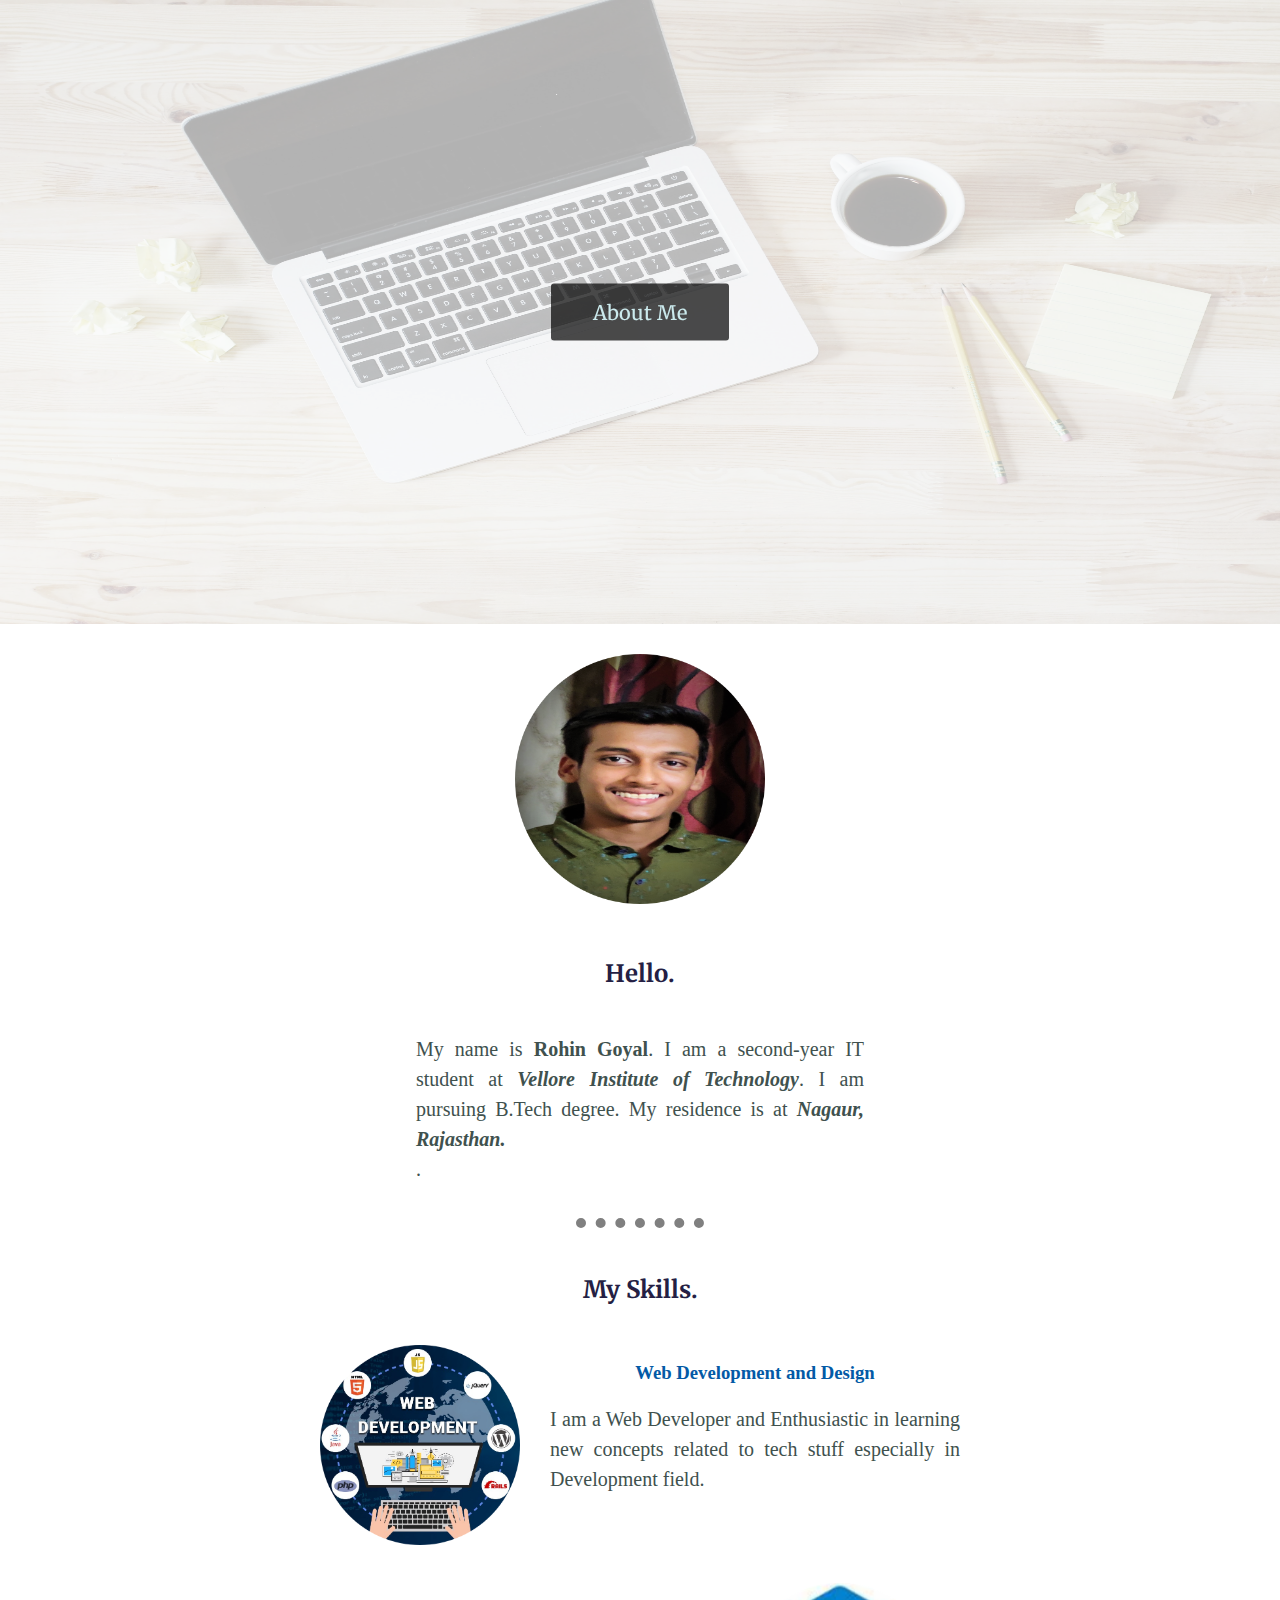
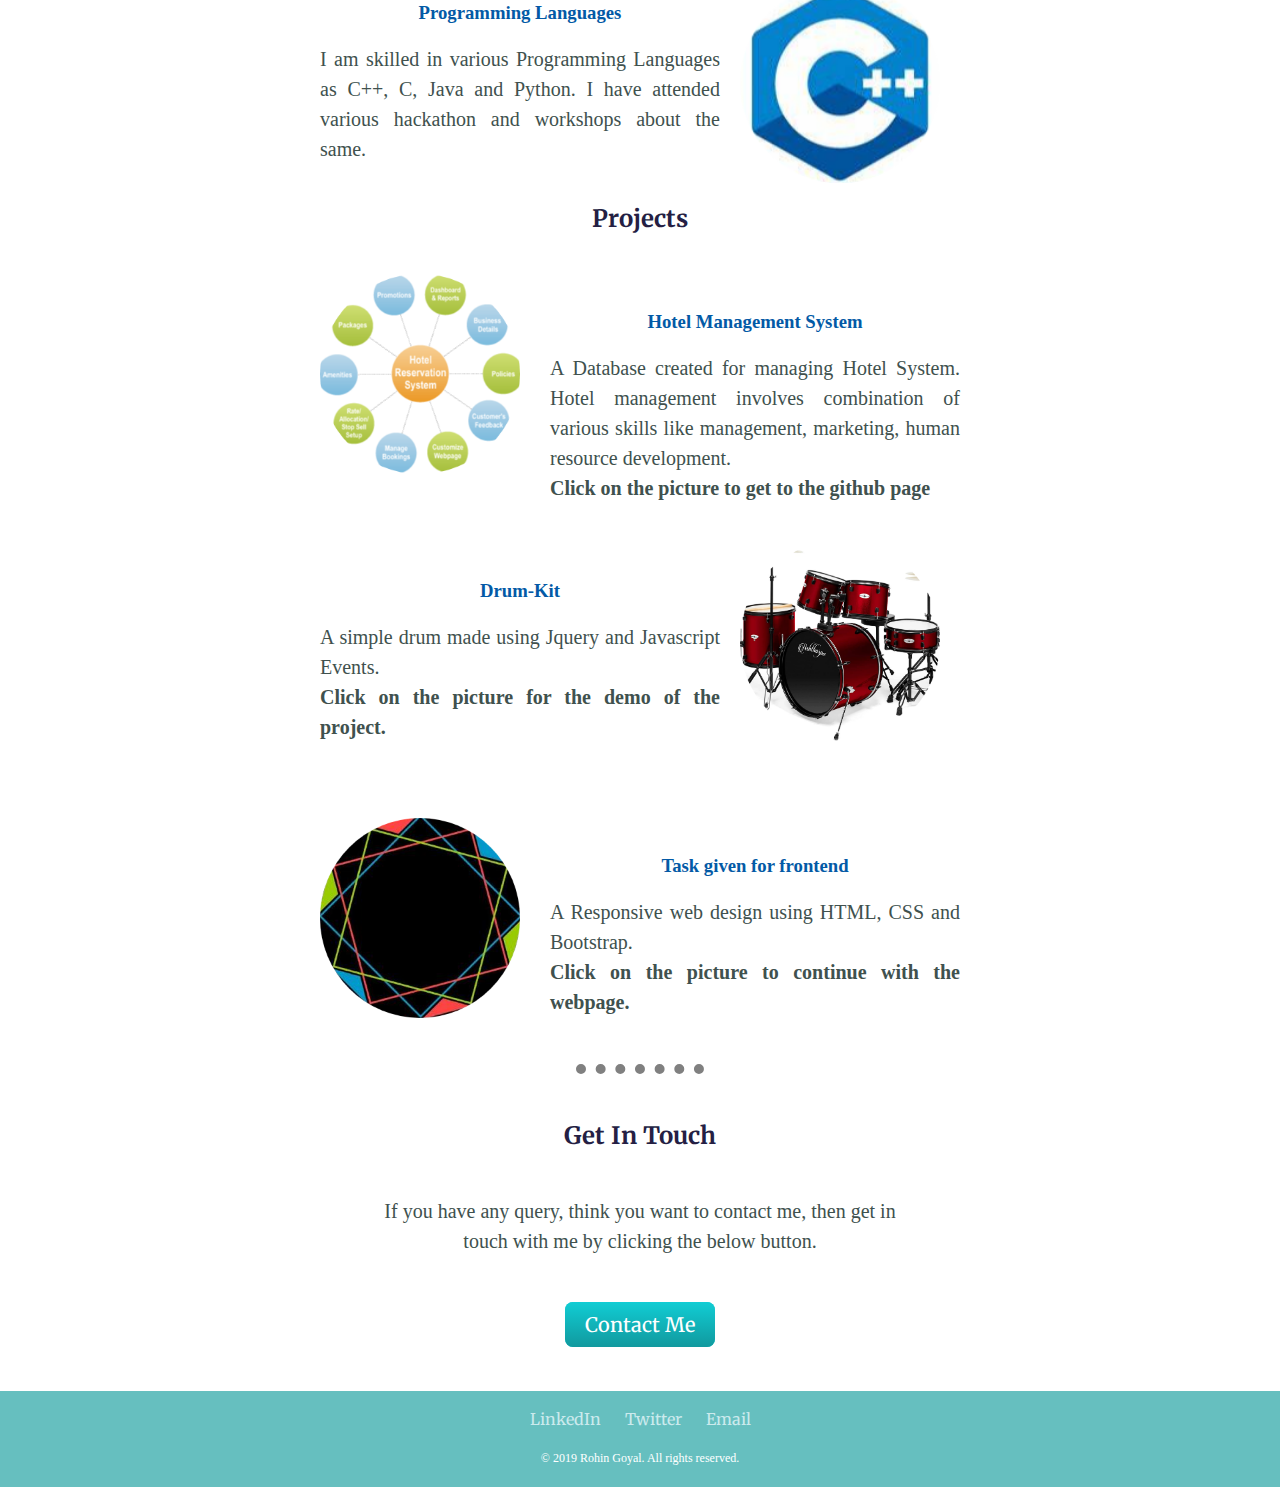
<file: index.html>
<!DOCTYPE html>
<html>
<head>
    <meta charset="UTF-8">
    <title>Rohin Goyal</title>
    <link rel="stylesheet" href="mysite.css">
    <link rel="icon" href="4.ico">
    <link href="https://fonts.googleapis.com/css2?family=Josefin+Slab:ital,wght@1,600&family=Merriweather:ital,wght@1,300&family=Parisienne&family=Sacramento&display=swap" rel="stylesheet">
</head>
<body>
    <div class="container">
        <img src="three.jpg" alt="Avatar" class="image">
        <div class="middle">
            <div class="text"><a href="#about">About Me</a></div>
        </div>
    </div>
    <section id="about">
        <div class="profile">
            <img class="Rohin"src="3.png" alt="Rohin Goyal">
            <h2>Hello.</h2>
            <p class="intro" style="text-align: justify;">My name is <strong>Rohin Goyal</strong>. I am a second-year IT student at <em><strong>Vellore Institute of Technology</strong></em>. I am pursuing B.Tech degree. My residence is at<em> <strong>Nagaur, Rajasthan. <br></strong></em>.</p>
        </div>
        <hr>
        <br>
        <div class="skills">
            <h2>My Skills.</h2>
            <div class="skill-row">
                <img class="web" src="6.png" alt="Web">
                <div class="skill-detail">
                    <br> 
                    <h3>Web Development and Design</h3>
                    <p style="text-align: justify;">I am a Web Developer and Enthusiastic in learning new concepts related to tech stuff especially in Development field.</p>
                </div>
            </div>
            <br><br>
            <div class="skill-row">
                <img class="c" src="1.png" alt="C++ image">
                <div>
                    <h3>Programming Languages</h3>
                    <p style="text-align: justify;">I am skilled in various Programming Languages as C++, C, Java and Python. I have attended various hackathon and workshops about the same.</p>
                </div>
            </div>
        </div>
    </section>
    <div class="Projects">
        <h2>Projects</h2>
        <div class="skill-row">
            <a href="https://github.com/rohingoyal456/Hotel-Management-System"><img class="web" src="7.png" alt="Web"></a>
            <div class="skill-detail">
                <br> 
                <h3>Hotel Management System</h3>
                <p style="text-align: justify;">A Database created for managing Hotel System. Hotel management involves combination of various skills like management, marketing, human resource development. <br><strong>Click on the picture to get to the github page</strong></p>
            </div>
        </div>
        <br><br>
        <div class="skill-row">
            <a href="https://rohingoyal456.github.io/Drum-Kit/"><img class="c" src="8.png" alt="C++ image"></a>
            <div>
                <h3>Drum-Kit</h3>
                <p style="text-align: justify;">A simple drum made using Jquery and Javascript Events. <br> <strong>Click on the picture for the demo of the project.</strong> </p>
            </div>
        </div>
    </div>
    <br><br>
    <div class="skill-row">
        <a href="https://rohingoyal456.github.io/Club-Landing-Page-/"><img class="web" src="9.png" alt="Web"></a>
        <div class="skill-detail">
            <br> 
            <h3>Task given for frontend</h3>
            <p style="text-align: justify;">A Responsive web design using HTML, CSS and Bootstrap. <br><strong>Click on the picture to continue with the webpage.</strong></p>
        </div>
    </div>
    <br><br><hr><br>
    <div class="contact-me">
        <h2>Get In Touch</h2>
        <p class="Contact_message">If you have any query, think you want to contact me, then get in touch with me by clicking the below button. <br>
        <br> </p>
        <a class="btn" href="mailto:rohingoyal456@gmail.com">Contact Me</a>
    </div>
    <br><br><br>
    <div class="bottom-container">
        <br>
        <a class="footer-link footer" href="https://www.linkedin.com">LinkedIn</a>
        <a class="footer-link footer" href="https://twitter.com">Twitter</a>
        <a class="footer-link footer" href="https://www.gmail.com">Email</a>
        <p class="Copyright">© 2019 Rohin Goyal. All rights reserved.</p>
    </div>
</body>
</html>
</file>
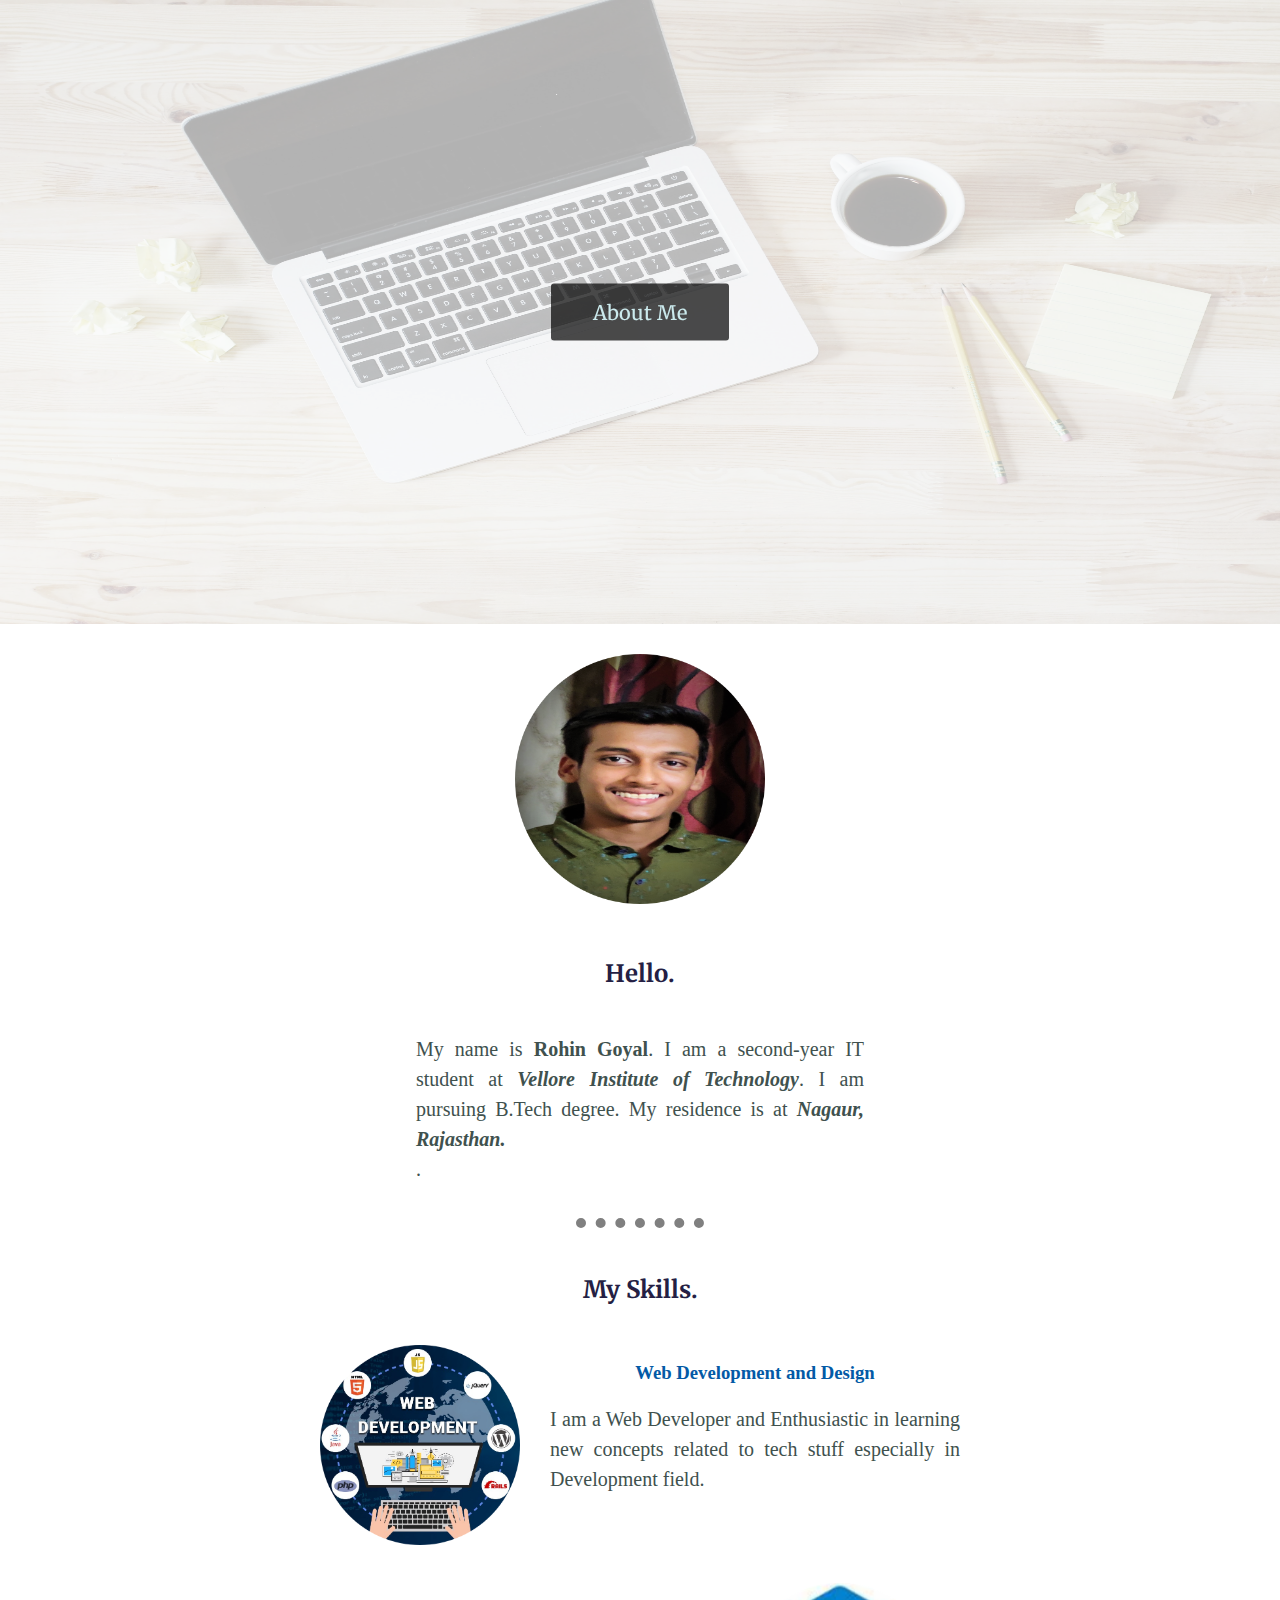
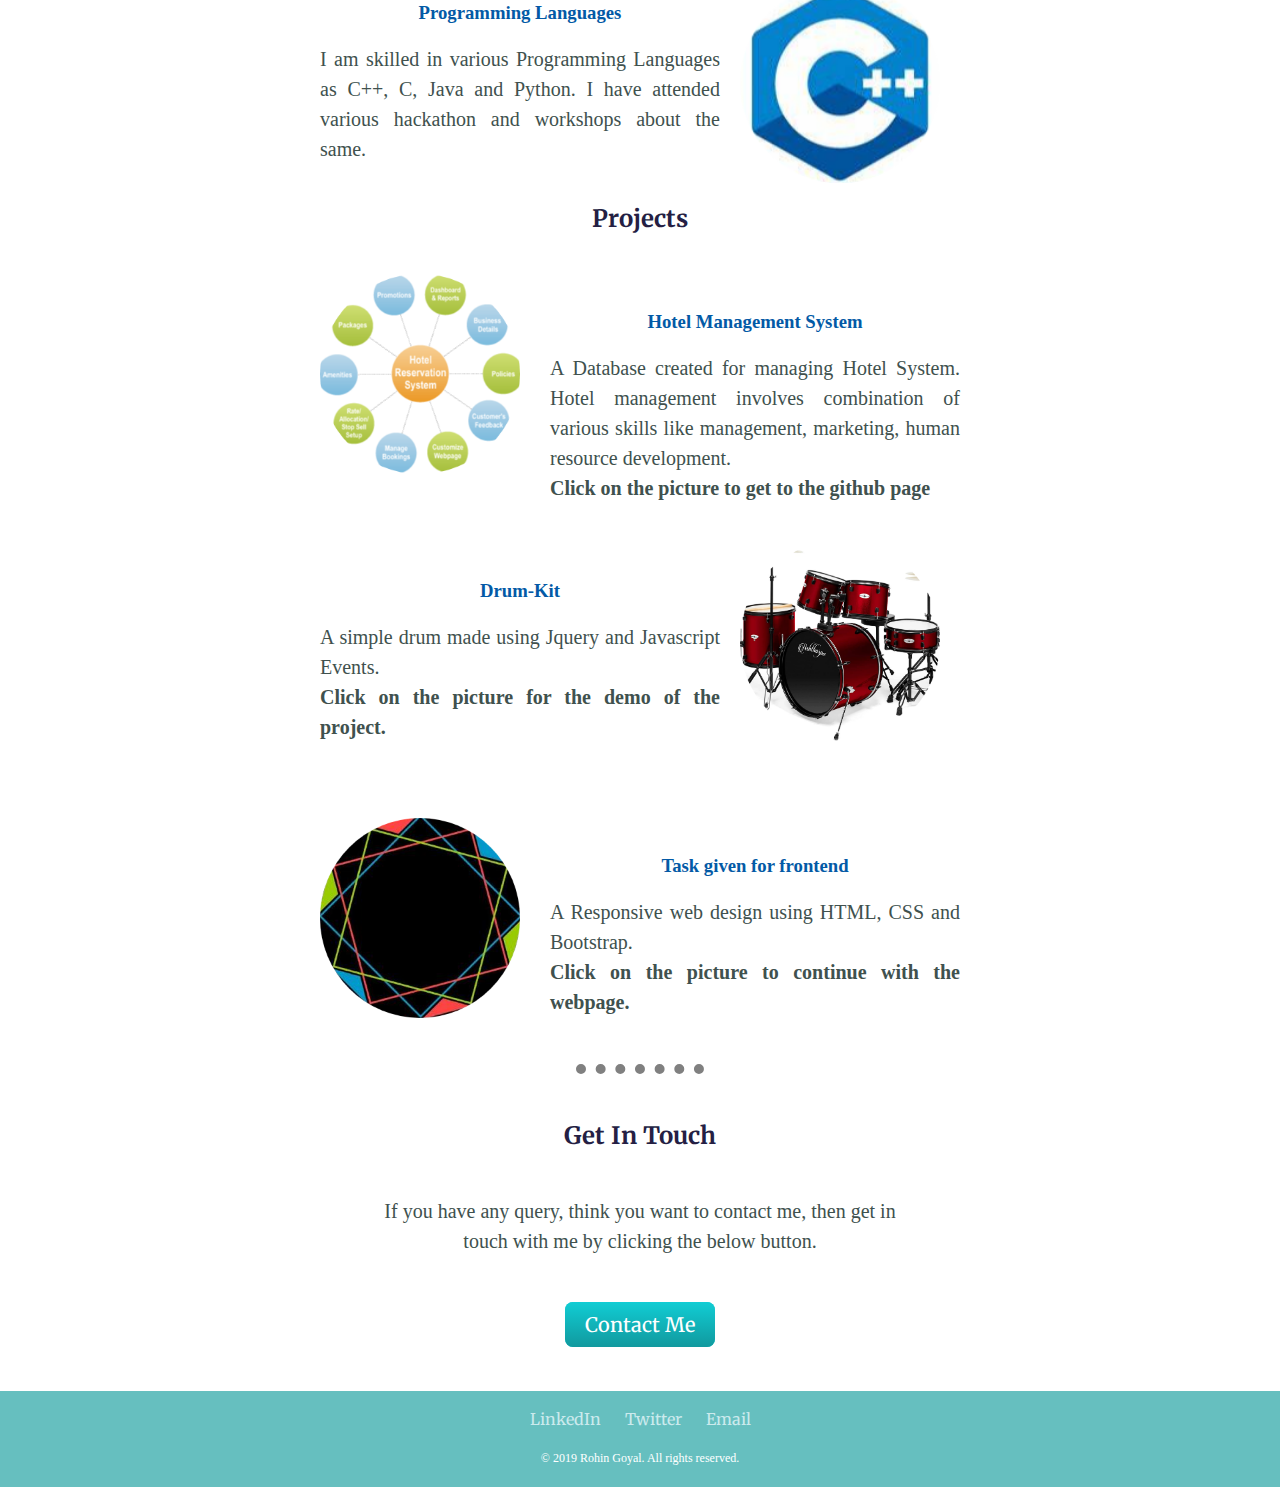
<file: my site.html>
<!DOCTYPE html>
<html>
<head>
    <meta charset="UTF-8">
    <title>Rohin Goyal</title>
    <link rel="stylesheet" href="mysite.css">
    <link rel="icon" href="4.ico">
    <link href="https://fonts.googleapis.com/css2?family=Josefin+Slab:ital,wght@1,600&family=Merriweather:ital,wght@1,300&family=Parisienne&family=Sacramento&display=swap" rel="stylesheet">
</head>
<body>
    <div class="container">
        <img src="three.jpg" alt="Avatar" class="image">
        <div class="middle">
            <div class="text"><a href="#about">About Me</a></div>
        </div>
    </div>
    <section id="about">
        <div class="profile">
            <img class="Rohin"src="3.png" alt="Rohin Goyal">
            <h2>Hello.</h2>
            <p class="intro" style="text-align: justify;">My name is <strong>Rohin Goyal</strong>. I am a second-year IT student at <em><strong>Vellore Institute of Technology</strong></em>. I am pursuing B.Tech degree. My residence is at<em> <strong>Nagaur, Rajasthan. <br></strong></em>.</p>
        </div>
        <hr>
        <br>
        <div class="skills">
            <h2>My Skills.</h2>
            <div class="skill-row">
                <img class="web" src="6.png" alt="Web">
                <div class="skill-detail">
                    <br> 
                    <h3>Web Development and Design</h3>
                    <p style="text-align: justify;">I am a Web Developer and Enthusiastic in learning new concepts related to tech stuff especially in Development field.</p>
                </div>
            </div>
            <br><br>
            <div class="skill-row">
                <img class="c" src="1.png" alt="C++ image">
                <div>
                    <h3>Programming Languages</h3>
                    <p style="text-align: justify;">I am skilled in various Programming Languages as C++, C, Java and Python. I have attended various hackathon and workshops about the same.</p>
                </div>
            </div>
        </div>
    </section>
    <div class="Projects">
        <h2>Projects</h2>
        <div class="skill-row">
            <a href="https://github.com/rohingoyal456/Hotel-Management-System"><img class="web" src="7.png" alt="Web"></a>
            <div class="skill-detail">
                <br> 
                <h3>Hotel Management System</h3>
                <p style="text-align: justify;">A Database created for managing Hotel System. Hotel management involves combination of various skills like management, marketing, human resource development. <br><strong>Click on the picture to get to the github page</strong></p>
            </div>
        </div>
        <br><br>
        <div class="skill-row">
            <a href="https://rohingoyal456.github.io/Drum-Kit/"><img class="c" src="8.png" alt="C++ image"></a>
            <div>
                <h3>Drum-Kit</h3>
                <p style="text-align: justify;">A simple drum made using Jquery and Javascript Events. <br> <strong>Click on the picture for the demo of the project.</strong> </p>
            </div>
        </div>
    </div>
    <br><br>
    <div class="skill-row">
        <a href="https://rohingoyal456.github.io/Club-Landing-Page-/"><img class="web" src="9.png" alt="Web"></a>
        <div class="skill-detail">
            <br> 
            <h3>Task given for frontend</h3>
            <p style="text-align: justify;">A Responsive web design using HTML, CSS and Bootstrap. <br><strong>Click on the picture to continue with the webpage.</strong></p>
        </div>
    </div>
    <br><br><hr><br>
    <div class="contact-me">
        <h2>Get In Touch</h2>
        <p class="Contact_message">If you have any query, think you want to contact me, then get in touch with me by clicking the below button. <br>
        <br> </p>
        <a class="btn" href="mailto:rohingoyal456@gmail.com">Contact Me</a>
    </div>
    <br><br><br>
    <div class="bottom-container">
        <br>
        <a class="footer-link footer" href="https://www.linkedin.com">LinkedIn</a>
        <a class="footer-link footer" href="https://twitter.com">Twitter</a>
        <a class="footer-link footer" href="https://www.gmail.com">Email</a>
        <p class="Copyright">© 2019 Rohin Goyal. All rights reserved.</p>
    </div>
</body>
</html>
</file>
<file: mysite.css>
html{
    scroll-behavior: smooth;
}
body{
    margin:0;
    font-family:serif;
    text-align: center;
    color:#40514E;
    background-color: white;
    cursor: default;
    padding: 0;
}
h1{
    margin: 0;
    font-family: 'Sacramento', cursive;
    font-size:562.5% ;
    position: absolute;
    top:5px;
    left:530px;
    margin-top: 50px;
    color:black;
}
h2{
    font-family: 'Merriweather', serif;
    color:#251f44;
}
h3{
    color:#035aa6;
}
p{
    font-size: 20px;
    line-height:1.5;
}
.Rohin{
    width:250px;
    height: 250px;
    padding:30px;
}
hr{
    border-style:none;
    border-top-style: dotted;
    width:10%;
    border-color:grey;
    border-width: 10px;
}
.web{
    width: 200px;
    height: 200px;
    float: left;
    margin: 20px 30px 20px 0;
}
.c{
    width: 200px;
    height: 200px;
    float:right;
    margin: 0 20px 0 20px;
}
.skill-row{
    display: inline-block;
    width: 50%;
    text-align: center;
}
.Contact_message{
    width: 40%;
    margin:auto;
    padding:2%;
}
.intro{
    width:35%;
    margin:auto;
    padding:2%;
}
.btn {
    background: #11CDD4;
    background-image: -webkit-linear-gradient(top, #11CDD4, #11999E);
    background-image: -moz-linear-gradient(top, #11CDD4, #11999E);
    background-image: -ms-linear-gradient(top, #11CDD4, #11999E);
    background-image: -o-linear-gradient(top, #11CDD4, #11999E);
    background-image: linear-gradient(to bottom, #11CDD4, #11999E);
    -webkit-border-radius: 8;
    -moz-border-radius: 8;
    border-radius: 8px;
    font-family: 'Merriweather', serif;
    color: #ffffff;
    font-size: 20px;
    padding: 10px 20px 10px 20px;
    text-decoration: none;
    margin:10 auto 10 auto;
  }
  
.btn:hover {
    background: #30e3cb;
    background-image: -webkit-linear-gradient(top, #30e3cb, #2bc4ad);
    background-image: -moz-linear-gradient(top, #30e3cb, #2bc4ad);
    background-image: -ms-linear-gradient(top, #30e3cb, #2bc4ad);
    background-image: -o-linear-gradient(top, #30e3cb, #2bc4ad);
    background-image: linear-gradient(to bottom, #30e3cb, #2bc4ad);
    text-decoration: none;
  }
.bottom-container{
      background-color: #66BFBF;  
}
.Copyright{
    margin:0;
    padding:20px 0 20px;
    color:white;
    font-size:0.75rem;
}
a{
    font-family: 'Merriweather', serif;
    color:#cbeaed;
    margin: 0 10px;
    text-decoration: none;
}
a:hover{
    color:#3282b8;
}
.container{
    position: relative;
    width: 100%;
}
.image{
    opacity: 1;
    display: block;
    width: 100%;
    height: 39rem;
    transition: .5s ease;
    backface-visibility: hidden;
}
.middle{
    transition: .5s ease;
    opacity: 0;
    position: absolute;
    top: 50%;
    left: 50%;
    transform: translate(-50%, -50%);
    -ms-transform: translate(-50%, -50%);
    text-align: center;
}
.container:hover .image{
    opacity: 0.3;
}
.container:hover .middle{
    opacity: 1;
}
.text{
    background-color: rgba(0, 0, 0, 0.7);
    border-radius:3px;
    color: white;
    font-size: 20px;
    padding: 16px 32px;
}
</file>
